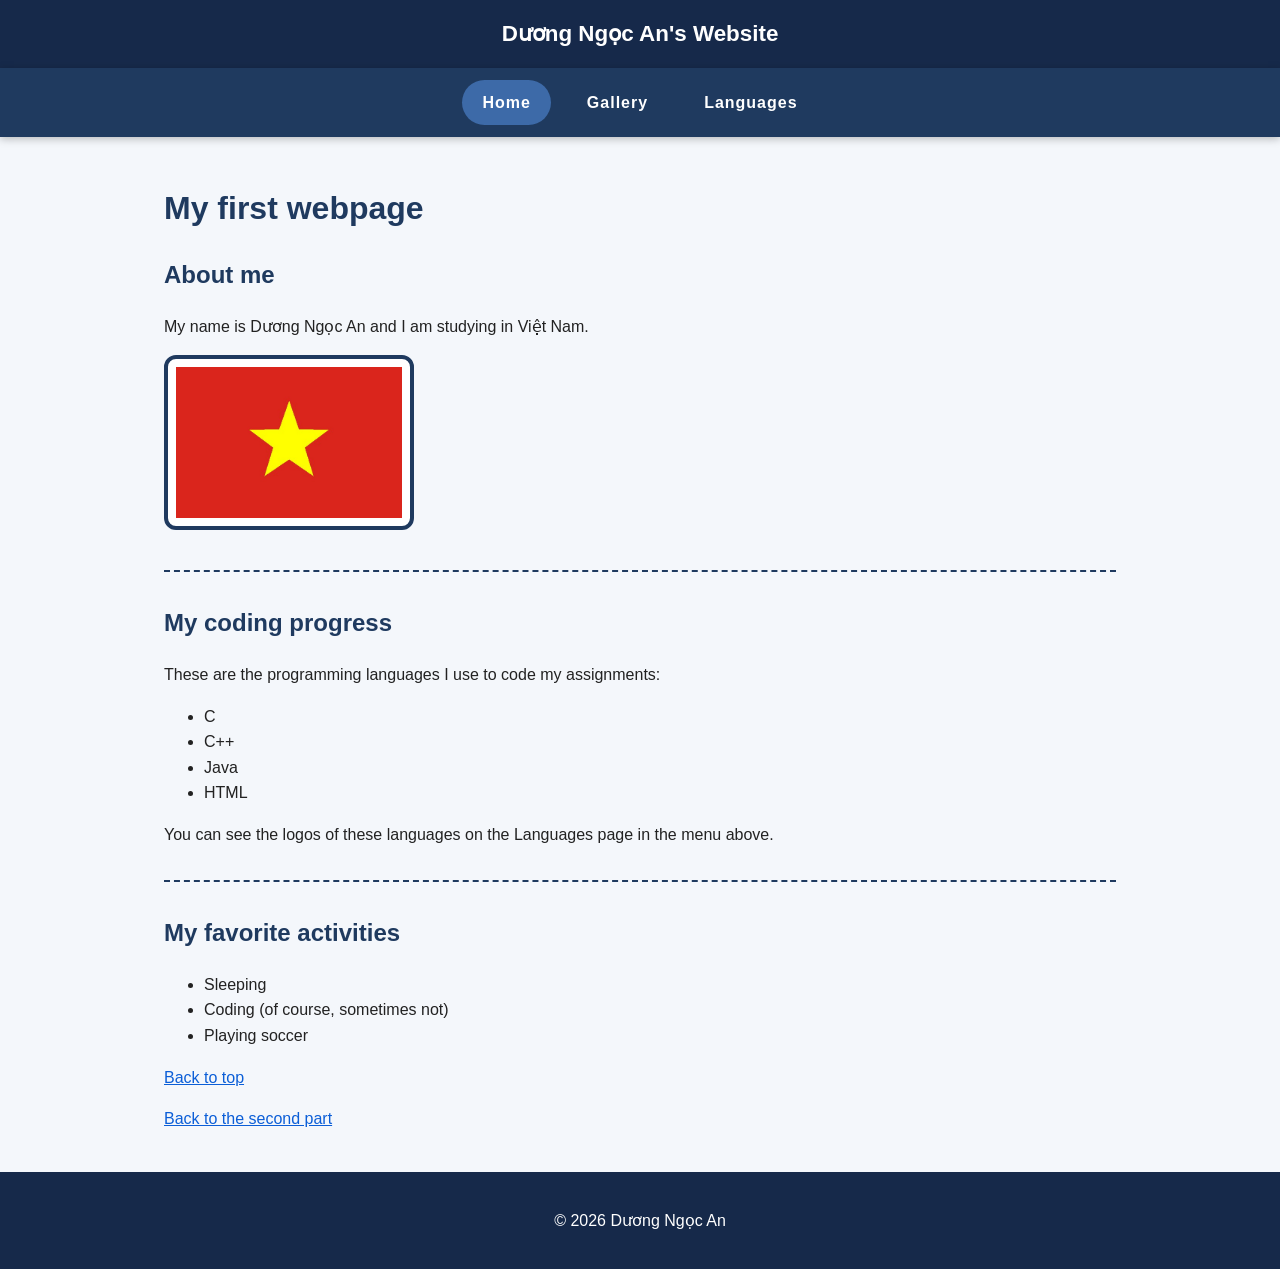
<file: index.html>
<!DOCTYPE html>
<html lang="vi">

<head>
    <meta charset="UTF-8">
    <meta name="viewport" content="width=device-width, initial-scale=1.0">
    <title>Home - My first HTML webpage</title>
    <link rel="stylesheet" href="styles.css">
</head>

<body>
    <a class="skip-link" href="#main-content">Skip to Main Content</a>
    <header class="site-header">
        <div class="site-title">Dương Ngọc An's Website</div>
    </header>
    <nav class="main-nav" aria-label="Main navigation">
        <ul>
            <li><a href="index.html" aria-current="page">Home</a></li>
            <li><a href="gallery.html">Gallery</a></li>
            <li><a href="languages.html">Languages</a></li>
        </ul>
    </nav>

    <main id="main-content">
        <h1 id="myfirstpart">My first webpage</h1>
        <h2>About me</h2>
        <p>My name is Dương Ngọc An and I am studying in Việt Nam.</p>
        <img src="images/viet-nam.jpg" width="250" alt="The flag of Việt Nam, my country">

        <hr>
        <h2 id="mysecondpart">My coding progress</h2>
        <p>These are the programming languages I use to code my assignments:</p>
        <ul>
            <li>C</li>
            <li>C++</li>
            <li>Java</li>
            <li>HTML</li>
        </ul>
        <p>You can see the logos of these languages on the Languages page in the menu above.</p>

        <hr>
        <h2>My favorite activities</h2>
        <ul>
            <li>Sleeping</li>
            <li>Coding (of course, sometimes not)</li>
            <li>Playing soccer</li>
        </ul>
        <p><a href="#myfirstpart">Back to top</a></p>
        <p><a href="#mysecondpart">Back to the second part</a></p>
    </main>

    <footer>
        <p>&copy; 2026 Dương Ngọc An</p>
    </footer>
</body>

</html>
</file>
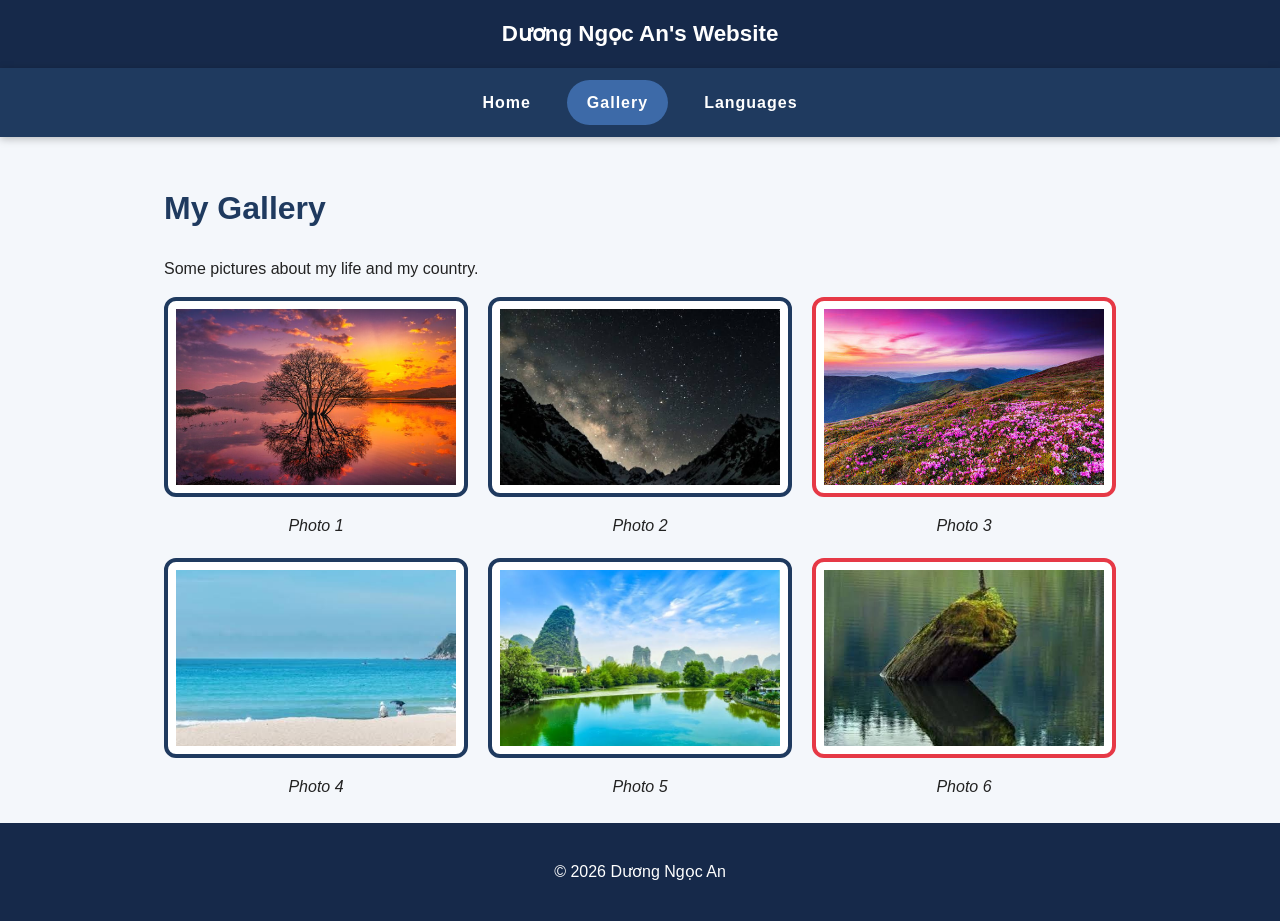
<file: gallery.html>
<!DOCTYPE html>
<html lang="vi">

<head>
    <meta charset="UTF-8">
    <meta name="viewport" content="width=device-width, initial-scale=1.0">
    <title>Gallery - My pictures</title>
    <link rel="stylesheet" href="styles.css">
</head>

<body>
    <a class="skip-link" href="#main-content">Skip to Main Content</a>
    <header class="site-header">
        <div class="site-title">Dương Ngọc An's Website</div>
    </header>
    <nav class="main-nav" aria-label="Main navigation">
        <ul>
            <li><a href="index.html">Home</a></li>
            <li><a href="gallery.html" aria-current="page">Gallery</a></li>
            <li><a href="languages.html">Languages</a></li>
        </ul>
    </nav>

    <main id="main-content">
        <h1>My Gallery</h1>
        <p>Some pictures about my life and my country.</p>
        <section class="gallery-grid" aria-label="Photo gallery">
            <figure><img src="images/photo1.jpg" alt="Colorful picture number 1 in my gallery"><figcaption>Photo 1</figcaption></figure>
            <figure><img src="images/photo2.jpg" alt="Colorful picture number 2 in my gallery"><figcaption>Photo 2</figcaption></figure>
            <figure><img src="images/photo3.jpg" alt="Colorful picture number 3 in my gallery"><figcaption>Photo 3</figcaption></figure>
            <figure><img src="images/photo4.jpg" alt="Colorful picture number 4 in my gallery"><figcaption>Photo 4</figcaption></figure>
            <figure><img src="images/photo5.jpg" alt="Colorful picture number 5 in my gallery"><figcaption>Photo 5</figcaption></figure>
            <figure><img src="images/photo6.jpg" alt="Colorful picture number 6 in my gallery"><figcaption>Photo 6</figcaption></figure>
        </section>
    </main>

    <footer>
        <p>&copy; 2026 Dương Ngọc An</p>
    </footer>
</body>

</html>
</file>
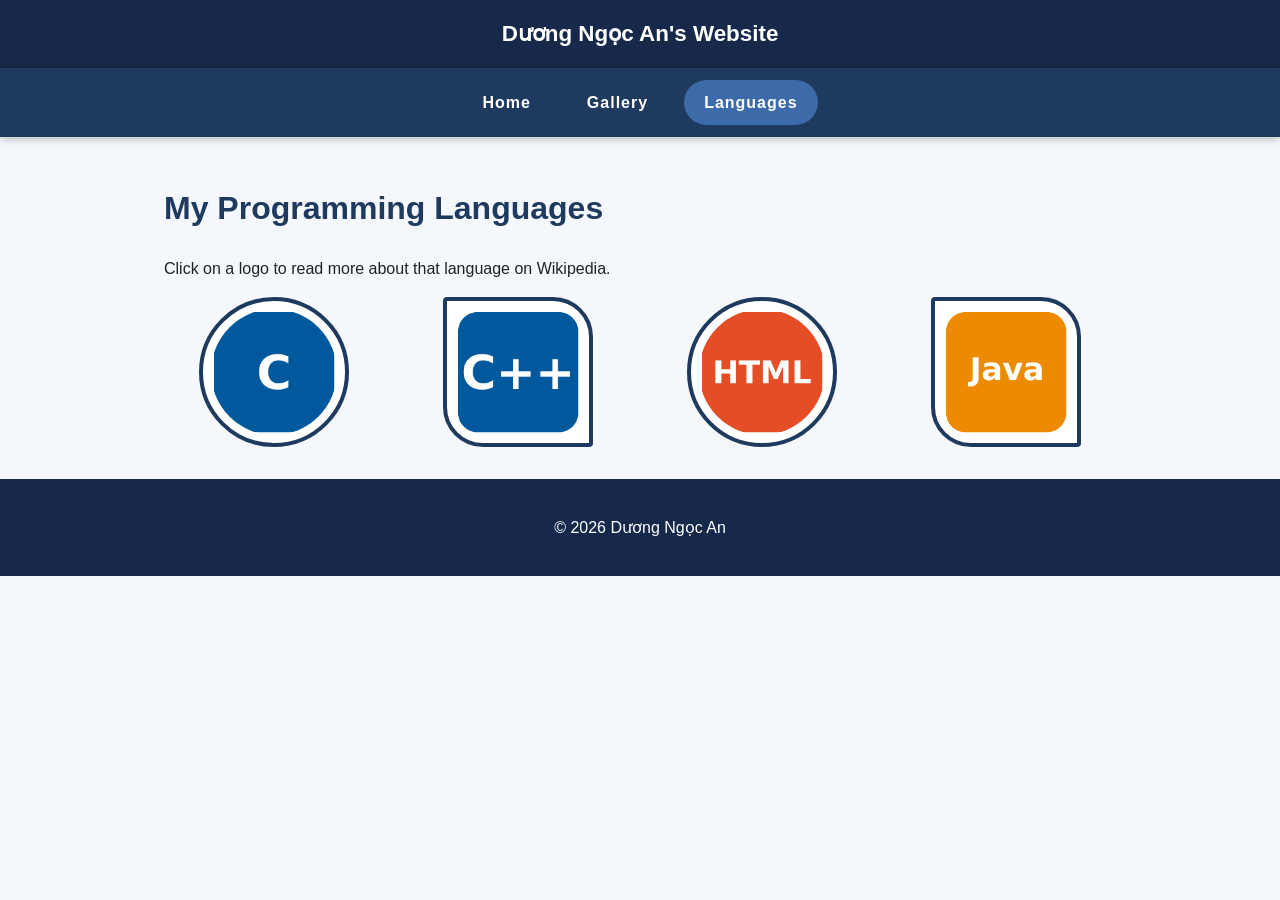
<file: languages.html>
<!DOCTYPE html>
<html lang="vi">

<head>
    <meta charset="UTF-8">
    <meta name="viewport" content="width=device-width, initial-scale=1.0">
    <title>Languages - My programming languages</title>
    <link rel="stylesheet" href="styles.css">
</head>

<body>
    <a class="skip-link" href="#main-content">Skip to Main Content</a>
    <header class="site-header">
        <div class="site-title">Dương Ngọc An's Website</div>
    </header>
    <nav class="main-nav" aria-label="Main navigation">
        <ul>
            <li><a href="index.html">Home</a></li>
            <li><a href="gallery.html">Gallery</a></li>
            <li><a href="languages.html" aria-current="page">Languages</a></li>
        </ul>
    </nav>

    <main id="main-content">
        <h1>My Programming Languages</h1>
        <p>Click on a logo to read more about that language on Wikipedia.</p>
        <section class="flex-gallery" aria-label="Programming language logos">
            <a href="https://en.wikipedia.org/wiki/C_(programming_language)" target="_blank" rel="noopener"><img src="images/c-logo.png" alt="C language - open Wikipedia"></a>
            <a href="https://en.wikipedia.org/wiki/C%2B%2B" target="_blank" rel="noopener"><img src="images/cpp-logo.png" alt="C++ language - open Wikipedia"></a>
            <a href="https://en.wikipedia.org/wiki/HTML" target="_blank" rel="noopener"><img src="images/html-logo.png" alt="HTML - open Wikipedia"></a>
            <a href="https://en.wikipedia.org/wiki/Java_(programming_language)" target="_blank" rel="noopener"><img src="images/java-logo.png" alt="Java language - open Wikipedia"></a>
        </section>
    </main>

    <footer>
        <p>&copy; 2026 Dương Ngọc An</p>
    </footer>
</body>

</html>
</file>
<file: styles.css>
/* ===================== CƠ BẢN ===================== */
* { box-sizing: border-box; }
html { scroll-behavior: smooth; }
body {
  margin: 0;
  font-family: Arial, Helvetica, sans-serif;
  line-height: 1.6;
  color: #222;
  background: #f4f7fb;
}
main { max-width: 1000px; margin: 0 auto; padding: 24px; }
h1, h2, h3 { color: #1f3a5f; }
a { color: #0b5ed7; }
hr { border: 0; border-top: 2px dashed #1f3a5f; margin: 32px 0; }

/* ===================== HEADER + FOOTER ===================== */
.site-header { background: #16294a; color: #fff; text-align: center; padding: 16px; }
.site-title { margin: 0; font-size: 1.4rem; font-weight: bold; }
footer { text-align: center; padding: 20px; background: #16294a; color: #fff; }

/* ===================== TIÊU CHÍ 3: SKIP LINK (position + :focus) ===================== */
.skip-link {
  position: absolute;
  top: -100px;              /* ẩn ngoài màn hình */
  left: 10px;
  background: #ffcc00;
  color: #000;
  padding: 10px 16px;
  border-radius: 0 0 8px 8px;
  font-weight: bold;
  text-decoration: none;
  z-index: 1000;
}
.skip-link:focus {
  top: 0;                   /* hiện ra khi nhấn Tab */
  outline: 3px solid #1f3a5f;
}

/* ===================== TIÊU CHÍ 4 + 7: NAVIGATION + FLEX ===================== */
.main-nav {
  background: #1f3a5f;
  padding: 12px 24px;
  box-shadow: 0 2px 8px rgba(0, 0, 0, .25);
}
.main-nav ul {
  list-style: none;
  margin: 0;
  padding: 0;
  display: flex;                    /* FLEX */
  justify-content: center;
  gap: 16px;
  flex-wrap: wrap;
}
.main-nav a {
  display: block;
  color: #fff;
  text-decoration: none;
  font-weight: bold;
  padding: 10px 20px;
  border-radius: 25px;
  letter-spacing: 1px;
  transition: background-color .3s, color .3s, transform .3s;
}
.main-nav a[aria-current="page"] { background: #3d6aa8; }   /* trang hiện tại */

/* ===================== TIÊU CHÍ 8: HOVER ===================== */
.main-nav a:hover,
.main-nav a:focus {
  background: #ffcc00;
  color: #1f3a5f;
  transform: translateY(-3px);
}

/* ===================== TIÊU CHÍ 5: BOX MODEL CHO ẢNH ===================== */
img {
  max-width: 100%;
  height: auto;
  border: 4px solid #1f3a5f;        /* border */
  padding: 8px;                     /* padding */
  border-radius: 12px;              /* border-radius */
  background: #fff;
  transition: transform .4s ease, box-shadow .4s ease, border-color .4s ease;
}
/* Hover ảnh: phóng to + xoay + đổ bóng + đổi màu viền */
img:hover {
  transform: scale(1.08) rotate(-2deg);
  box-shadow: 0 10px 25px rgba(0, 0, 0, .35);
  border-color: #ffcc00;
  position: relative;
  z-index: 2;
}
a:focus-visible, img:focus-visible { outline: 3px solid #ff6b00; outline-offset: 3px; }

/* ===================== TIÊU CHÍ 6: GRID (3 cột) ===================== */
.gallery-grid {
  display: grid;                                  /* GRID */
  grid-template-columns: repeat(3, 1fr);
  gap: 20px;
}
.gallery-grid figure { margin: 0; text-align: center; }
.gallery-grid img { width: 100%; height: 200px; object-fit: cover; }
.gallery-grid figcaption { margin-top: 8px; font-style: italic; }

/* ===================== TIÊU CHÍ 7: FLEX CHO ẢNH ===================== */
.flex-gallery {
  display: flex;                                  /* FLEX */
  flex-wrap: wrap;
  justify-content: space-around;
  align-items: center;
  gap: 24px;
}
.flex-gallery img { width: 150px; }

/* ===================== TIÊU CHÍ 9: NTH-CHILD ===================== */
.flex-gallery a:nth-child(odd) img  { border-radius: 50%; }                 /* ảnh lẻ: tròn */
.flex-gallery a:nth-child(even) img { border-radius: 4px 40px 4px 40px; }   /* ảnh chẵn: kiểu lá */
.gallery-grid figure:nth-child(3n) img { border-color: #e63946; }           /* mỗi ảnh thứ 3: viền đỏ */

/* ===================== RESPONSIVE + TRUY CẬP ===================== */
@media (max-width: 700px) {
  .gallery-grid { grid-template-columns: repeat(2, 1fr); }
}
@media (prefers-reduced-motion: reduce) {
  * { transition: none !important; scroll-behavior: auto !important; }
  img:hover { transform: none; }
}
</file>
